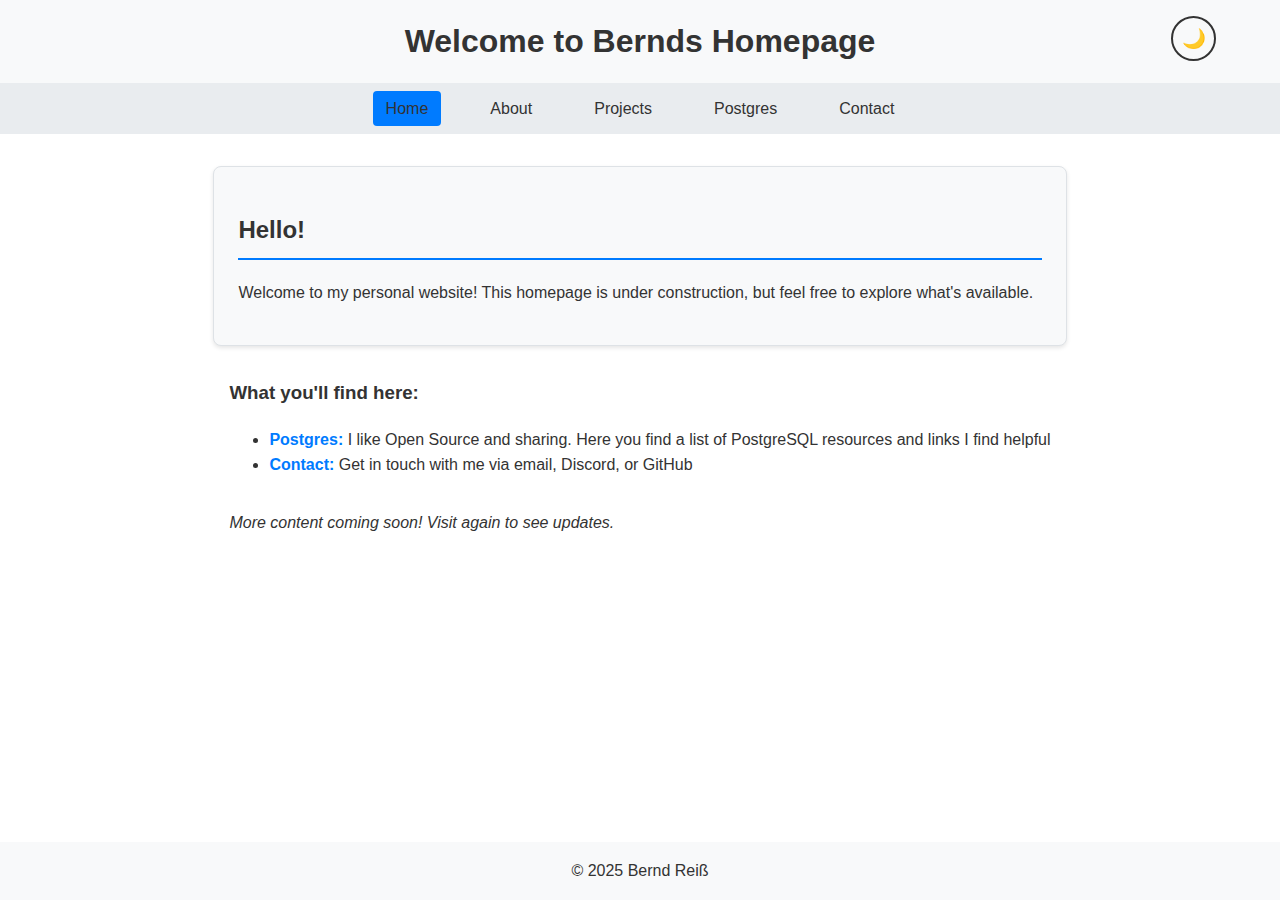
<file: resources/index.html>
<!DOCTYPE html>
<html lang="en">
<head>
  <meta charset="UTF-8" />
  <meta name="viewport" content="width=device-width, initial-scale=1.0" />
  <title>Bernd's Homepage</title>
  <link rel="stylesheet" href="styles.css?v=2.0.7">
  <script>
    // Set theme immediately and body background
    try {
      const savedTheme = localStorage.getItem('theme');
      const systemTheme = (window.matchMedia && window.matchMedia('(prefers-color-scheme: light)').matches) ? 'light' : 'dark';
      const theme = savedTheme || systemTheme;
      document.documentElement.setAttribute('data-theme', theme);
      document.write('<style>body{background-color:' + (theme === 'light' ? '#ffffff' : '#1a1a1a') + '!important;}</style>');
    } catch (e) {
      document.documentElement.setAttribute('data-theme', 'dark');
      document.write('<style>body{background-color:#1a1a1a!important;}</style>');
    }
  </script>
</head>
<body>
  <!-- Header will be inserted here by JavaScript -->
  <div id="header-placeholder"></div>
  
  <!-- Main content -->
  <main>
    <div class="page-intro">
      <h2>Hello!</h2>
      <p>Welcome to my personal website! This homepage is under construction, but feel free to explore what's available.</p>
    </div>
    
    <div class="container">
      <h3>What you'll find here:</h3>
      <ul>
        <li><a href="postgres.html"><strong>Postgres:</strong></a> I like Open Source and sharing. Here you find a list of PostgreSQL resources and links I find helpful</li>
        <li><a href="contact.html"><strong>Contact:</strong></a> Get in touch with me via email, Discord, or GitHub</li>
      </ul>
      
      <p class="mt-2">
        <em>More content coming soon! Visit again to see updates.</em>
      </p>
    </div>
  </main>
  
  <!-- Footer will be inserted here by JavaScript -->
  <div id="footer-placeholder"></div>

  <!-- Load shared components -->
  <script src="components.js?v=2.0.9"></script>
</body>
</html>
</file>
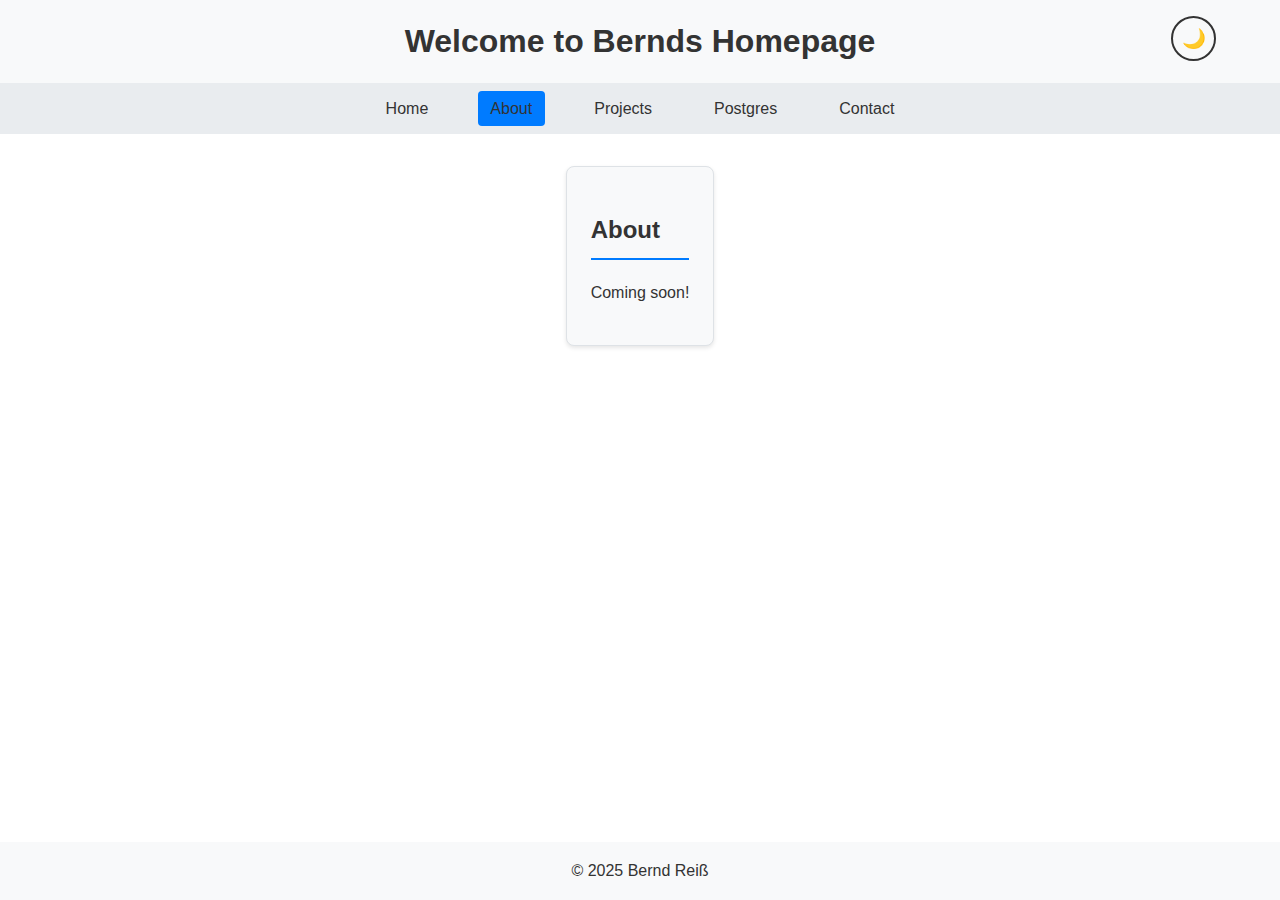
<file: resources/about.html>
<!DOCTYPE html>
<html lang="en">
<head>
  <meta charset="UTF-8" />
  <meta name="viewport" content="width=device-width, initial-scale=1.0" />
  <title>About - Bernd's Homepage</title>
  <link rel="stylesheet" href="styles.css?v=2.0.7">
  <script>
    // Set theme immediately and body background
    try {
      const savedTheme = localStorage.getItem('theme');
      const systemTheme = (window.matchMedia && window.matchMedia('(prefers-color-scheme: light)').matches) ? 'light' : 'dark';
      const theme = savedTheme || systemTheme;
      document.documentElement.setAttribute('data-theme', theme);
      document.write('<style>body{background-color:' + (theme === 'light' ? '#ffffff' : '#1a1a1a') + '!important;}</style>');
    } catch (e) {
      document.documentElement.setAttribute('data-theme', 'dark');
      document.write('<style>body{background-color:#1a1a1a!important;}</style>');
    }
  </script>
  <style>
    /* Add any page-specific styles here */
  </style>
</head>
<body>
  <!-- Header will be inserted here by JavaScript -->
  <div id="header-placeholder"></div>
  
  <!-- Main content -->
  <main>
    <div class="page-intro">
      <h2>About</h2>
      <p>Coming soon!</p>
    </div>

    <div class="container">
      <!-- Your page content goes here -->
      <p></p>
    </div>
  </main>
  
  <!-- Footer will be inserted here by JavaScript -->
  <div id="footer-placeholder"></div>

  <!-- Load shared components -->
  <script src="components.js?v=2.0.9"></script>
</body>
</html>
</file>
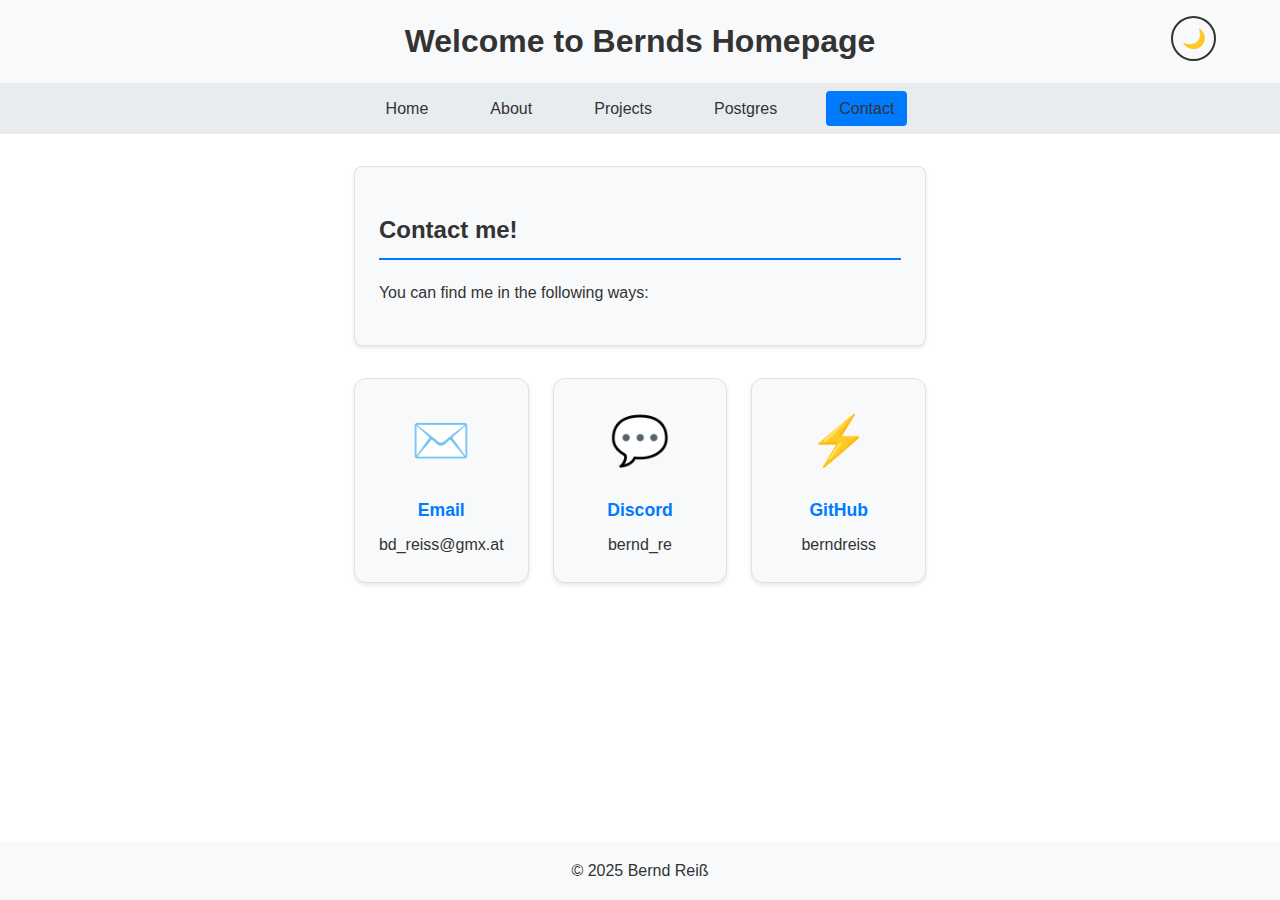
<file: resources/contact.html>
<!DOCTYPE html>
<html lang="en">
<head>
  <meta charset="UTF-8" />
  <meta name="viewport" content="width=device-width, initial-scale=1.0" />
  <title>Contact - Bernd's Homepage</title>
  <link rel="stylesheet" href="styles.css?v=2.0.10">
  <script>
    // Set theme immediately and body background
    try {
      const savedTheme = localStorage.getItem('theme');
      const systemTheme = (window.matchMedia && window.matchMedia('(prefers-color-scheme: light)').matches) ? 'light' : 'dark';
      const theme = savedTheme || systemTheme;
      document.documentElement.setAttribute('data-theme', theme);
      document.write('<style>body{background-color:' + (theme === 'light' ? '#ffffff' : '#1a1a1a') + '!important;}</style>');
    } catch (e) {
      document.documentElement.setAttribute('data-theme', 'dark');
      document.write('<style>body{background-color:#1a1a1a!important;}</style>');
    }
  </script>
  <style>
    .contact-cards {
      display: grid;
      grid-template-columns: repeat(auto-fit, minmax(250px, 1fr));
      gap: 1.5rem;
      margin-top: 2rem;
    }
    
    @media (min-width: 768px) {
      .contact-cards {
        grid-template-columns: repeat(3, 1fr);
      }
    }
    
    .contact-card {
      background-color: var(--card-bg);
      border: 1px solid var(--border-color);
      border-radius: 12px;
      padding: 1.5rem;
      text-align: center;
      transition: all 0.3s ease;
      box-shadow: 0 2px 4px var(--shadow-color);
      cursor: pointer;
      text-decoration: none;
      color: inherit;
      position: relative;
    }
    
    .contact-card:hover {
      transform: translateY(-4px);
      box-shadow: 0 6px 12px var(--shadow-color);
      border-color: var(--link-color);
      text-decoration: none;
    }
    
    .contact-card.non-link {
      cursor: default;
    }
    
    .contact-card.non-link:hover {
      cursor: pointer;
    }
    
    .contact-icon {
      font-size: 3rem;
      margin-bottom: 1rem;
      display: block;
    }
    
    .contact-label {
      font-size: 1.1rem;
      font-weight: bold;
      color: var(--link-color);
      margin-bottom: 0.5rem;
    }
    
    .contact-info {
      font-size: 1rem;
      color: var(--text-color);
    }
    
    .contact-info a {
      color: var(--link-color);
      text-decoration: none;
      transition: color 0.3s ease;
    }
    
    .contact-info a:hover {
      color: var(--link-hover-color);
      text-decoration: underline;
    }
    
    .contact-info {
      user-select: text;
      -webkit-user-select: text;
      -moz-user-select: text;
      -ms-user-select: text;
    }
    
    .selectable-text {
      user-select: text;
      -webkit-user-select: text;
      -moz-user-select: text;
      -ms-user-select: text;
      cursor: text;
    }
  </style>
</head>
<body>
  <!-- Header will be inserted here by JavaScript -->
  <div id="header-placeholder"></div>
  
  <!-- Main content -->
  <main>
    <div class="page-intro">
      <h2>Contact me!</h2>
      <p>You can find me in the following ways:</p>
    </div>
    
    <div class="contact-cards">
      <div class="contact-card">
        <a href="mailto:bd_reiss@gmx.at" style="position: absolute; top: 0; left: 0; right: 0; bottom: 0; z-index: 1;"></a>
        <div class="contact-icon">✉️</div>
        <div class="contact-label">Email</div>
        <div class="contact-info selectable-text" style="position: relative; z-index: 2;">bd_reiss@gmx.at</div>
      </div>
      
      <div class="contact-card non-link" onclick="navigator.clipboard.writeText('bernd_re'); alert('Discord username copied to clipboard!')">
        <div class="contact-icon">💬</div>
        <div class="contact-label">Discord</div>
        <div class="contact-info selectable-text">bernd_re</div>
      </div>
      
      <div class="contact-card">
        <a href="https://github.com/berndreiss" target="_blank" rel="noopener noreferrer" style="position: absolute; top: 0; left: 0; right: 0; bottom: 0; z-index: 1;"></a>
        <div class="contact-icon">⚡</div>
        <div class="contact-label">GitHub</div>
        <div class="contact-info selectable-text" style="position: relative; z-index: 2;">berndreiss</div>
      </div>
    </div>

    <div class="container">
      <!-- Your page content goes here -->
      <p></p>
    </div>
  </main>
  
  <!-- Footer will be inserted here by JavaScript -->
  <div id="footer-placeholder"></div>

  <!-- Load shared components -->
  <script src="components.js?v=2.0.10"></script>
</body>
</html>
</file>
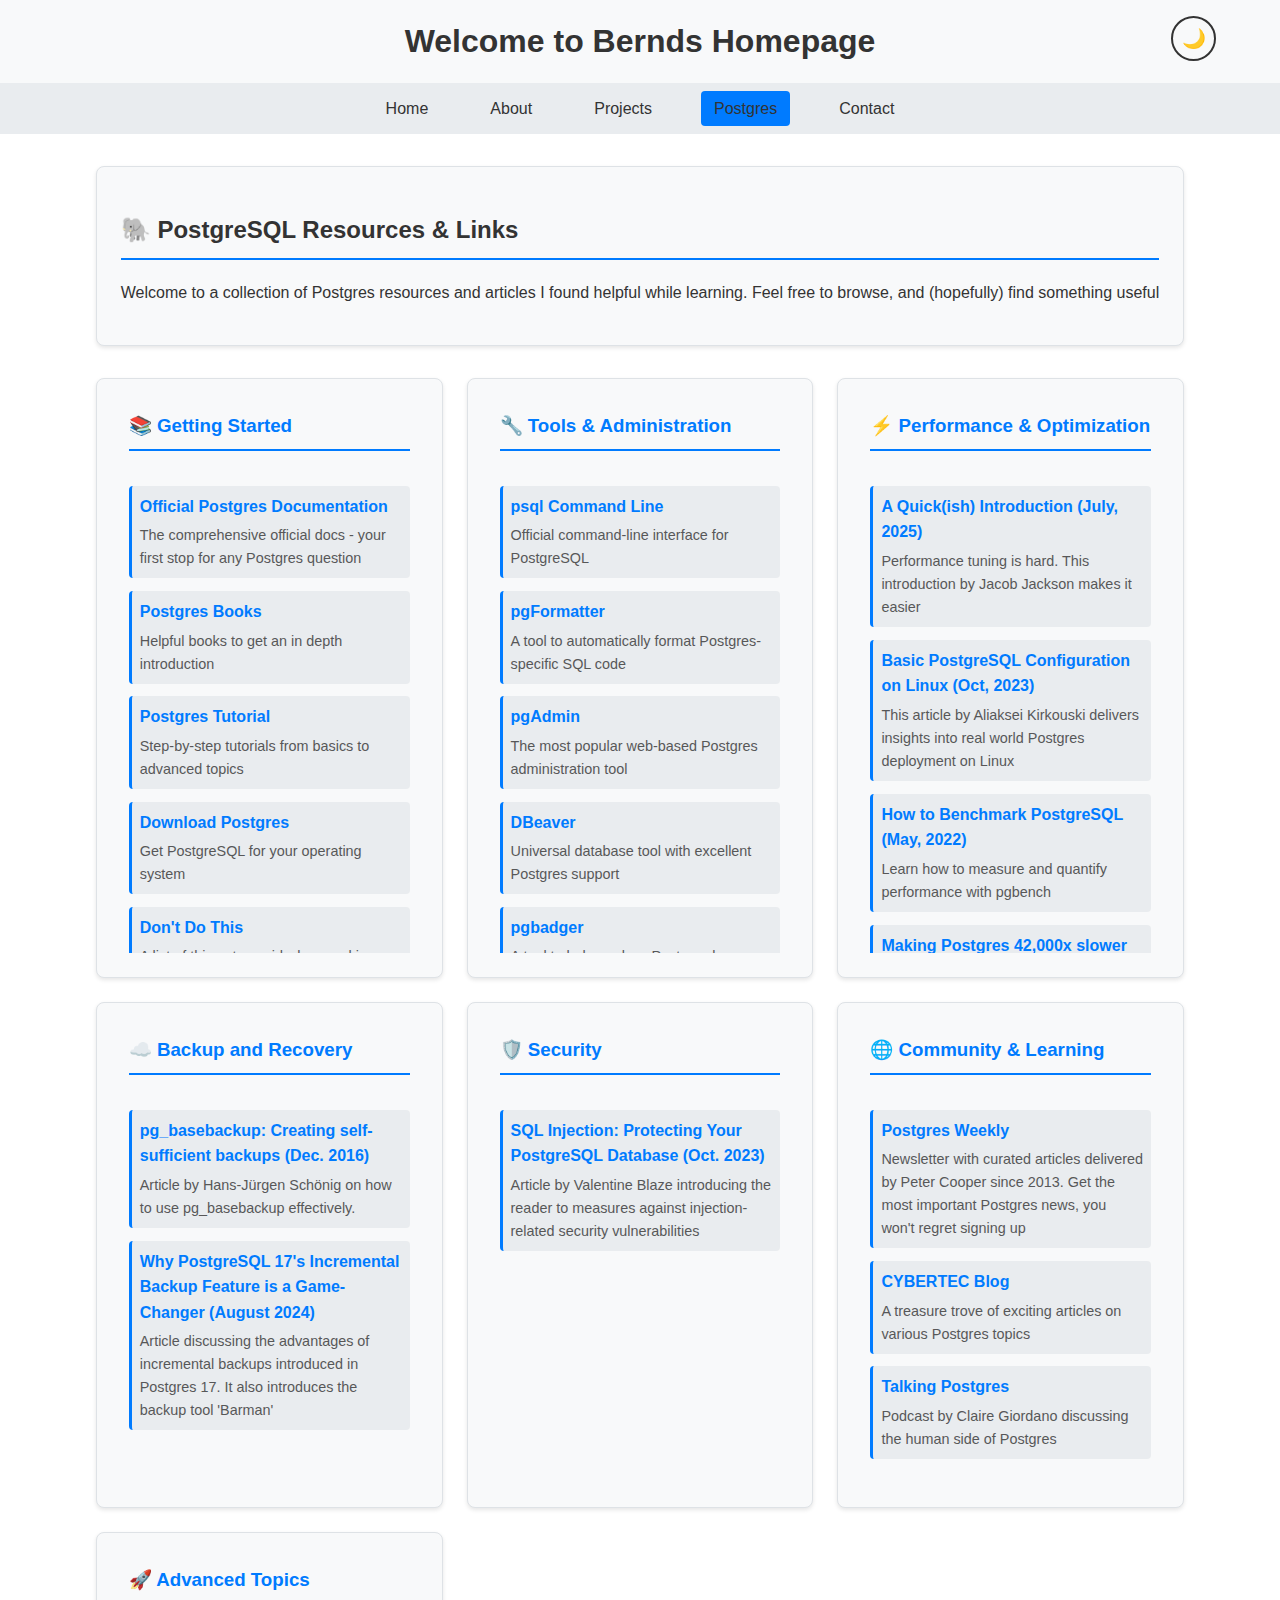
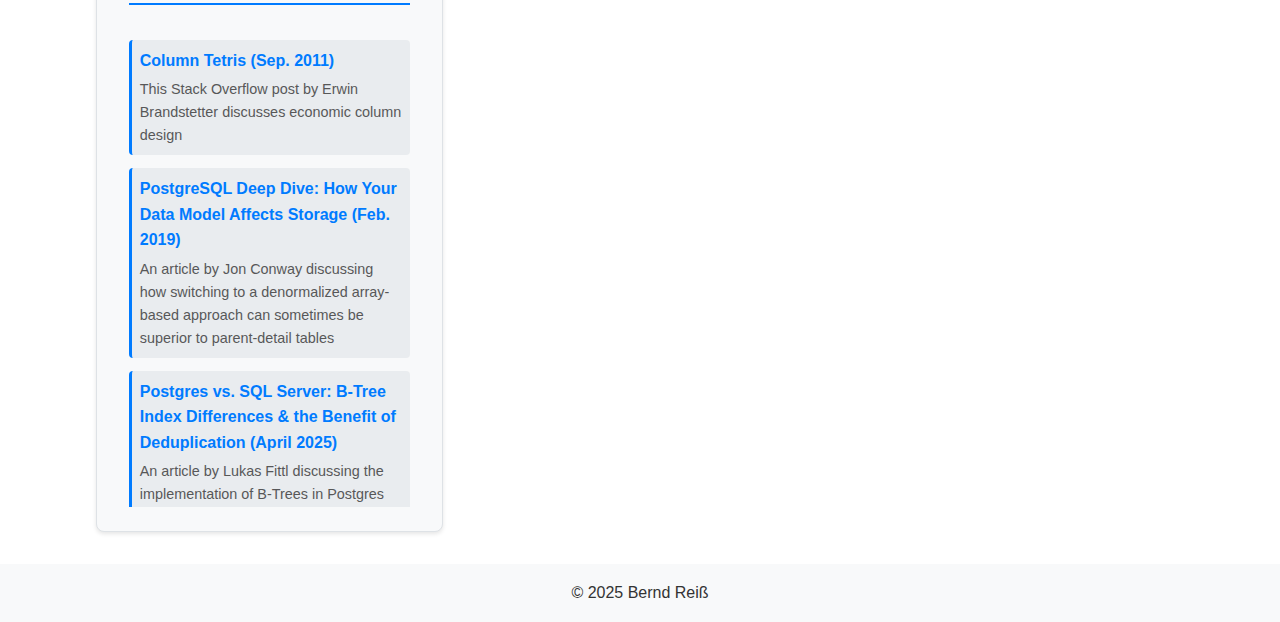
<file: resources/postgres.html>
<!DOCTYPE html>
<html lang="en">
<head>
  <meta charset="UTF-8" />
  <meta name="viewport" content="width=device-width, initial-scale=1.0" />
  <title>Postgres Resources - Bernds Homepage</title>
  <link rel="stylesheet" href="styles.css?v=2.0.7">
  <script>
    // Set theme immediately and body background
    try {
      const savedTheme = localStorage.getItem('theme');
      const systemTheme = (window.matchMedia && window.matchMedia('(prefers-color-scheme: light)').matches) ? 'light' : 'dark';
      const theme = savedTheme || systemTheme;
      document.documentElement.setAttribute('data-theme', theme);
      document.write('<style>body{background-color:' + (theme === 'light' ? '#ffffff' : '#1a1a1a') + '!important;}</style>');
    } catch (e) {
      document.documentElement.setAttribute('data-theme', 'dark');
      document.write('<style>body{background-color:#1a1a1a!important;}</style>');
    }
  </script>
  <style>
    /* Page-specific styles for Postgres resources - uses CSS variables for dark mode */
    
    .categories {
      display: grid;
      grid-template-columns: repeat(auto-fit, minmax(330px, 1fr));
      gap: 1.5rem;
      margin-top: 2rem;
    }
    
    .category {
      background-color: var(--card-bg);
      color: var(--text-color);
      border-radius: 8px;
      box-shadow: 0 2px 4px var(--shadow-color);
      border: 1px solid var(--border-color);
      transition: all 0.3s ease;
      max-height: 600px;
      overflow: hidden;
      display: flex;
      flex-direction: column;
    }
    
    .category-header {
      padding: 0.5rem 0.5rem 0 0.5rem;
      background-color: var(--card-bg);
      position: sticky;
      top: 0;
      z-index: 1;
    }
    
    .category-content {
      padding: 0 0.5rem 0.5rem 0.5rem;
      overflow-y: auto;
      flex: 1;
    }
    
    .category:hover {
      transform: translateY(-2px);
      box-shadow: 0 4px 8px var(--shadow-color);
    }
    
    .category h3 {
      color: var(--link-color);
      margin-top: 0;
      border-bottom: 2px solid var(--link-color);
      padding-bottom: 0.5rem;
    }
    
    .category ul {
      list-style: none;
      padding: 0;
    }
    
    .category li {
      margin: 0.8rem 0;
      padding: 0.5rem;
      background-color: var(--category-bg);
      border-radius: 4px;
      border-left: 3px solid var(--link-color);
      transition: background-color 0.3s ease;
    }
    
    .category a {
      color: var(--link-color);
      text-decoration: none;
      font-weight: bold;
      transition: color 0.3s ease;
    }
    
    .category a:hover {
      text-decoration: underline;
      color: var(--link-hover-color);
    }
    
    .description {
      font-size: 0.9rem;
      color: var(--text-color);
      opacity: 0.8;
      margin-top: 0.3rem;
    }
  </style>
</head>
<body>
  <!-- Header will be inserted here by JavaScript -->
  <div id="header-placeholder"></div>
  
  <!-- Main content -->
  <main>
    <div class="page-intro">
      <h2>🐘 PostgreSQL Resources & Links</h2>
      <p>Welcome to a collection of Postgres resources and articles I found helpful while learning. Feel free to browse, and (hopefully) find something useful</p>
    </div>

    <div class="categories">
      <div class="category">
        <div class="category-header">
          <h3>📚 Getting Started</h3>
        </div>
        <div class="category-content">
          <ul>
          <li>
            <a href="https://www.postgresql.org/docs/" target="_blank">Official Postgres Documentation</a>
            <div class="description">The comprehensive official docs - your first stop for any Postgres question</div>
          </li>
          <li>
            <a href="https://www.postgresql.org/docs/books/" target="_blank">Postgres Books</a>
            <div class="description">Helpful books to get an in depth introduction</div>
          </li>
          <li>
            <a href="https://www.postgresqltutorial.com/" target="_blank">Postgres Tutorial</a>
            <div class="description">Step-by-step tutorials from basics to advanced topics</div>
          </li>
          <li>
            <a href="https://www.postgresql.org/download/" target="_blank">Download Postgres</a>
            <div class="description">Get PostgreSQL for your operating system</div>
          </li>
          <li>
            <a href="https://wiki.postgresql.org/wiki/Don%27t_Do_This" target="_blank">Don't Do This</a>
            <div class="description">A list of things to avoid when working with Postgres</div>
          </li>
          <li>
            <a href="https://pgexercises.com/" target="_blank">Postgres Exercises</a>
            <div class="description">Interactive exercises to practice SQL and PostgreSQL features</div>
          </li>
          <li>
            <a href="https://smartpostgres.com/posts/announcing-early-access-to-the-stack-overflow-sample-database-download-for-postgres/" target="_blank">Download the Stack Overflow Sample Database for Postgres</a>
            <div class="description">If you want to play around with a real database setup, here, you find 6GB and 117GB dumps of the Stack Overflow database</div>
          </li>
          </ul>
        </div>
      </div>

      <div class="category">
        <div class="category-header">
          <h3>🔧 Tools & Administration</h3>
        </div>
        <div class="category-content">
          <ul>
          <li>
            <a href="https://www.postgresql.org/docs/current/app-psql.html" target="_blank">psql Command Line</a>
            <div class="description">Official command-line interface for PostgreSQL</div>
          </li>
          <li>
            <a href="https://github.com/darold/pgFormatter" target="_blank">pgFormatter</a>
            <div class="description">A tool to automatically format Postgres-specific SQL code</div>
          </li>
          <li>
            <a href="https://www.pgadmin.org/" target="_blank">pgAdmin</a>
            <div class="description">The most popular web-based Postgres administration tool</div>
          </li>
          <li>
            <a href="https://dbeaver.io/" target="_blank">DBeaver</a>
            <div class="description">Universal database tool with excellent Postgres support</div>
          </li>
          <li>
            <a href="https://github.com/darold/pgbadger" target="_blank">pgbadger</a>
            <div class="description">A tool to help analyze Postgres logs (including a cute mascot)</div>
          </li>
          <li>
            <a href="https://pgtune.leopard.in.ua/" target="_blank">PGTune</a>
            <div class="description">Calculate configuration for Postgres based on your hardware</div>
          </li>
          <li>
            <a href="https://www.postgresql.org/docs/current/pgbench.html" target="_blank">pgbench</a>
            <div class="description">Benchmark Postgres performance</div>
            </li>
          <li>
            <a href="https://github.com/reorg/pg_repack" target="_blank">pg_repack</a>
            <div class="description">"[A] PostgreSQL extension which lets you remove bloat from tables and indexes, and optionally restore the physical order of clustered indexes."</div>
          </li>
          </ul>
        </div>
      </div>

      <div class="category">
        <div class="category-header">
          <h3>⚡ Performance & Optimization</h3>
        </div>
        <div class="category-content">
        <ul>
          <li>
            <a href="https://byteofdev.com/posts/tuning-postgres-intro/" target="_blank">A Quick(ish) Introduction (July, 2025)</a>
              <div class="description">Performance tuning is hard. This introduction by Jacob Jackson makes it easier</div>
          </li>
          <li>
            <a href="https://medium.com/@crushby/basic-postgresql-configuration-on-linux-660/cbce4c7b8" target="_blank">Basic PostgreSQL Configuration on Linux (Oct, 2023)</a>
            <div class="description">This article by Aliaksei Kirkouski delivers insights into real world Postgres deployment on Linux</div>
          </li>
          <li> 
            <a href="https://severalnines.com/blog/benchmarking-postgresql-performance/" target="_blank">How to Benchmark PostgreSQL (May, 2022)</a>
            <div class="description">Learn how to measure and quantify performance with pgbench</div>
          </li>
          <li>
            <a href="https://byteofdev.com/posts/making-postgres-slow/" target="_blank">Making Postgres 42,000x slower (July, 2025)</a>
            <div class="description">How slow can you make Postgres? An article by Jacob Jackson exploring performance tuning by shifting the perspective</div>
          </li>
          <li>
            <a href="https://querysharp.com/blog/how-to-optimize-like-queries-postgresql" target="_blank">How to Optimise PostgreSQL LIKE and ILIKE Queries for Blazing-Fast Searches (July 2025)</a>
            <div class="description">This article talks about ways you can effectively index for searches using like and ilike</div>
          </li>
          <li>
            <a href="https://stackoverflow.com/questions/1566717/postgresql-like-query-performance-variations/13452528#13452528" target="_blank">PostgreSQL LIKE query performance variations (Nov. 2012)</a>
              <div class="description">This Stack Overflow post by Erwin Brandstetter discusses optimal scenarios for different indexes when it comes to wildcards</div>
          </li>
          <li>
            <a href="https://www.cybertec-postgresql.com/en/per-tablespace-storage-parameters/" target="_blank">Per-tablespace storage parameters (Oct. 2013)</a>
            <div class="description">Article by Hans-Jürgen Schönig about making use of tablespaces to 'trick' the optimizer in better handling tables expected to be uncached</div>
          </li>
          </ul>
        </div>
      </div>

      <div class="category">
        <div class="category-header">
          <h3>☁️ Backup and Recovery</h3>
        </div>
        <div class="category-content">
        <ul>
          <li>
            <a href="https://www.cybertec-postgresql.com/en/pg_basebackup-creating-self-sufficient-backups/" target="_blank">pg_basebackup: Creating self-sufficient backups (Dec. 2016)</a>
            <div class="description">Article by Hans-Jürgen Schönig on how to use pg_basebackup effectively.</div>
          </li>
          <li>
            <a href="https://www.enterprisedb.com/blog/why-postgresql-17s-incremental-backup-feature-game-changer" target="_blank">Why PostgreSQL 17's Incremental Backup Feature is a Game-Changer (August 2024)</a>
            <div class="description">Article discussing the advantages of incremental backups introduced in Postgres 17. It also introduces the backup tool 'Barman'</div>
          </li>
          </ul>
        </div>
      </div>

      <div class="category">
        <div class="category-header">
          <h3>🛡️ Security</h3>
        </div>
        <div class="category-content">
        <ul>
          <li>
            <a href="https://medium.com/@V-Blaze/sql-injection-protecting-your-postgresql-database-ce8c0cc43685" target="_blank">SQL Injection: Protecting Your PostgreSQL Database (Oct. 2023)</a>
            <div class="description">Article by Valentine Blaze introducing the reader to measures against injection-related security vulnerabilities</div>
          </li>
          </ul>
        </div>
      </div>

      <div class="category">
        <div class="category-header">
          <h3>🌐 Community & Learning</h3>
        </div>
        <div class="category-content">
        <ul>
          <li>
            <a href="https://postgresweekly.com/" target="_blank">Postgres Weekly</a>
            <div class="description">Newsletter with curated articles delivered by Peter Cooper since 2013. Get the most important Postgres news, you won't regret signing up</div>
          </li>
          <li>
            <a href="https://www.cybertec-postgresql.com/en/postgresql-blog/" target="_blank">CYBERTEC Blog</a>
            <div class="description">A treasure trove of exciting articles on various Postgres topics</div>
          </li>
          <li>
            <a href="https://talkingpostgres.com/" target="_blank">Talking Postgres</a>
            <div class="description">Podcast by Claire Giordano discussing the human side of Postgres</div>
          </li>
          </ul>
        </div>
      </div>

      <div class="category">
        <div class="category-header">
          <h3>🚀 Advanced Topics</h3>
        </div>
        <div class="category-content">
        <ul>
          <li>
            <a href="https://stackoverflow.com/questions/2966524/calculating-and-saving-space-in-postgresql/7431468#7431468" target="_blank">Column Tetris (Sep. 2011)</a>
            <div class="description">This Stack Overflow post by Erwin Brandstetter discusses economic column design</div>
          </li>
          <li>
            <a href="https://www.crunchydata.com/blog/how-your-postgresql-data-model-affects-storage" target="_blank">PostgreSQL Deep Dive: How Your Data Model Affects Storage (Feb. 2019)</a>
            <div class="description">An article by Jon Conway discussing how switching to a denormalized array-based approach can sometimes be superior to parent-detail tables</div>
          </li>
          <li>
            <a href="https://pganalyze.com/blog/postgresql-vs-sql-server-btree-index-deduplication#:~:text=Both%20PostgreSQL%20and%20Microsoft%20SQL,in%20subtle%20but%20important%20ways" target="_blank">Postgres vs. SQL Server: B-Tree Index Differences & the Benefit of Deduplication (April 2025)</a>
            <div class="description">An article by Lukas Fittl discussing the implementation of B-Trees in Postgres and its implications</div>
          </li>
          <li>
            <a href="" target="_blank"></a>
            <div class="description"></div>
          </li>
          </ul>
        </div>
      </div>
    </div>
  </main>
  
  <!-- Footer will be inserted here by JavaScript -->
  <div id="footer-placeholder"></div>

  <!-- Load shared components -->
  <script src="components.js?v=2.0.9"></script>
</body>
</html>
</file>
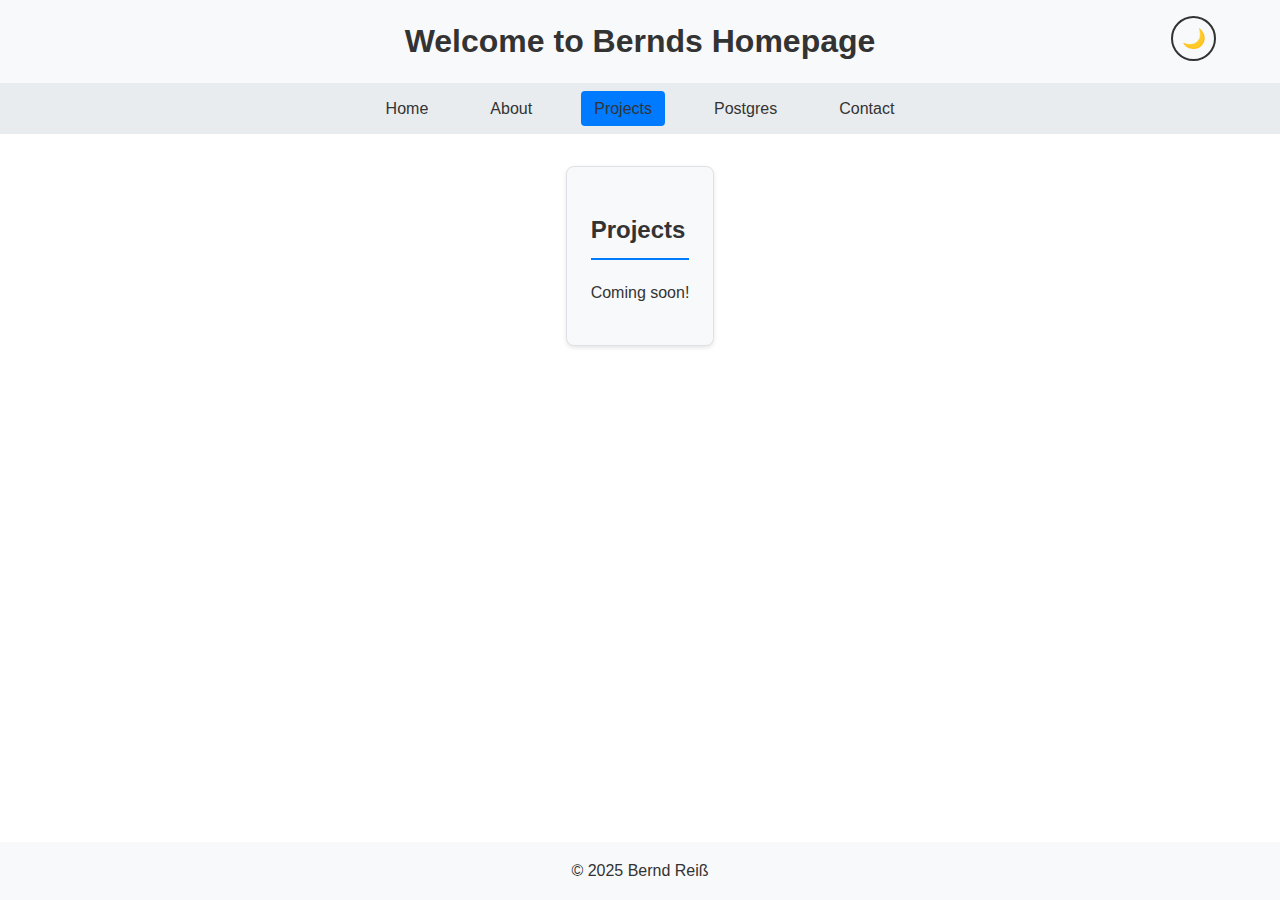
<file: resources/projects.html>
<!DOCTYPE html>
<html lang="en">
<head>
  <meta charset="UTF-8" />
  <meta name="viewport" content="width=device-width, initial-scale=1.0" />
  <title>Projects - Bernd's Homepage</title>
  <link rel="stylesheet" href="styles.css?v=2.0.7">
  <script>
    // Set theme immediately and body background
    try {
      const savedTheme = localStorage.getItem('theme');
      const systemTheme = (window.matchMedia && window.matchMedia('(prefers-color-scheme: light)').matches) ? 'light' : 'dark';
      const theme = savedTheme || systemTheme;
      document.documentElement.setAttribute('data-theme', theme);
      document.write('<style>body{background-color:' + (theme === 'light' ? '#ffffff' : '#1a1a1a') + '!important;}</style>');
    } catch (e) {
      document.documentElement.setAttribute('data-theme', 'dark');
      document.write('<style>body{background-color:#1a1a1a!important;}</style>');
    }
  </script>
  <style>
    /* Add any page-specific styles here */
  </style>
</head>
<body>
  <!-- Header will be inserted here by JavaScript -->
  <div id="header-placeholder"></div>
  
  <!-- Main content -->
  <main>
    <div class="page-intro">
      <h2>Projects</h2>
      <p>Coming soon!</p>
    </div>

    <div class="container">
      <!-- Your page content goes here -->
      <p></p>
    </div>
  </main>
  
  <!-- Footer will be inserted here by JavaScript -->
  <div id="footer-placeholder"></div>

  <!-- Load shared components -->
  <script src="components.js?v=2.0.9"></script>
</body>
</html>
</file>
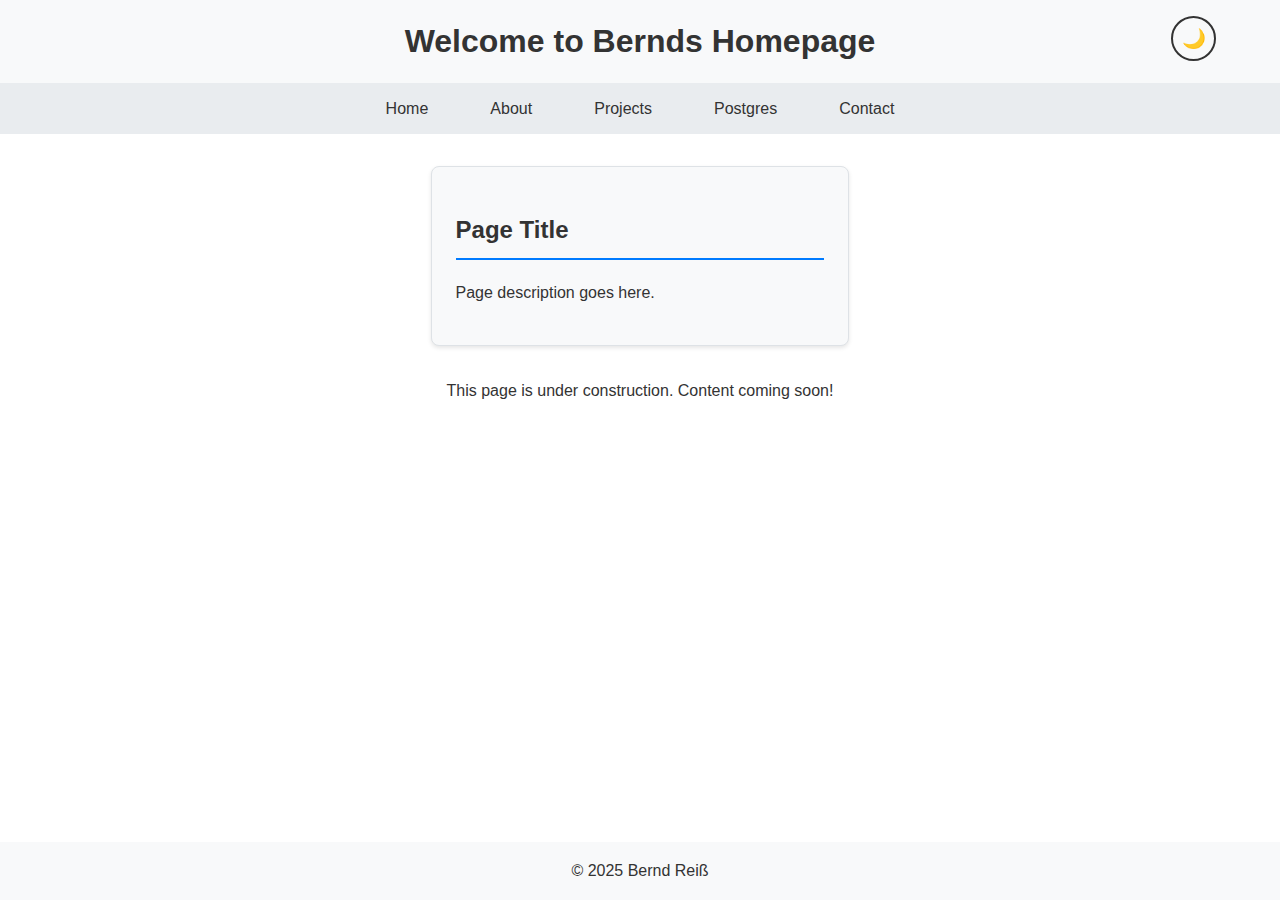
<file: resources/template.html>
<!DOCTYPE html>
<html lang="en">
<head>
  <meta charset="UTF-8" />
  <meta name="viewport" content="width=device-width, initial-scale=1.0" />
  <title>Page Title - Bernd's Homepage</title>
  <link rel="stylesheet" href="styles.css?v=2.0.7">
  <script>
    // Set theme immediately and body background
    try {
      const savedTheme = localStorage.getItem('theme');
      const systemTheme = (window.matchMedia && window.matchMedia('(prefers-color-scheme: light)').matches) ? 'light' : 'dark';
      const theme = savedTheme || systemTheme;
      document.documentElement.setAttribute('data-theme', theme);
      document.write('<style>body{background-color:' + (theme === 'light' ? '#ffffff' : '#1a1a1a') + '!important;}</style>');
    } catch (e) {
      document.documentElement.setAttribute('data-theme', 'dark');
      document.write('<style>body{background-color:#1a1a1a!important;}</style>');
    }
  </script>
  <style>
    /* Add any page-specific styles here */
  </style>
</head>
<body>
  <!-- Header will be inserted here by JavaScript -->
  <div id="header-placeholder"></div>
  
  <!-- Main content -->
  <main>
    <div class="page-intro">
      <h2>Page Title</h2>
      <p>Page description goes here.</p>
    </div>

    <div class="container">
      <!-- Your page content goes here -->
      <p>This page is under construction. Content coming soon!</p>
    </div>
  </main>
  
  <!-- Footer will be inserted here by JavaScript -->
  <div id="footer-placeholder"></div>

  <!-- Load shared components -->
  <script src="components.js?v=2.0.9"></script>
</body>
</html>
</file>
<file: resources/styles.css>
/* styles.css - Shared website styles with dark mode */

/* CSS Custom Properties for theming */
:root {
  /* Dark mode (default) */
  --bg-color: #1a1a1a;
  --text-color: #e0e0e0;
  --header-bg: #2d2d2d;
  --header-text: #ffffff;
  --nav-bg: #3d3d3d;
  --nav-text: #e0e0e0;
  --nav-hover-bg: #4d4d4d;
  --nav-active-bg: #4a90c2;
  --main-bg: #2d2d2d;
  --border-color: #555;
  --shadow-color: rgba(0,0,0,0.3);
  --link-color: #66b3ff;
  --link-hover-color: #4da6ff;
  --footer-bg: #2d2d2d;
  --footer-text: #e0e0e0;
  --card-bg: #3d3d3d;
  --category-bg: #4a4a4a;
}

/* Light mode */
[data-theme="light"] {
  --bg-color: #ffffff;
  --text-color: #333333;
  --header-bg: #f8f9fa;
  --header-text: #333333;
  --nav-bg: #e9ecef;
  --nav-text: #333333;
  --nav-hover-bg: #dee2e6;
  --nav-active-bg: #007bff;
  --main-bg: #ffffff;
  --border-color: #dee2e6;
  --shadow-color: rgba(0,0,0,0.1);
  --link-color: #007bff;
  --link-hover-color: #0056b3;
  --footer-bg: #f8f9fa;
  --footer-text: #333333;
  --card-bg: #f8f9fa;
  --category-bg: #e9ecef;
}

/* Base styles */
* {
  box-sizing: border-box;
}

/* Initial page background - set before theme loads to prevent flash */
html {
  background-color: #1a1a1a; /* Dark by default */
}

html[data-theme="light"] {
  background-color: #ffffff; /* White for light mode */
}

body {
  font-family: Arial, sans-serif;
  margin: 0;
  padding: 0;
  background-color: var(--bg-color);
  color: var(--text-color);
  line-height: 1.6;
  transition: background-color 0.3s ease, color 0.3s ease;
  min-height: 100vh;
  display: flex;
  flex-direction: column;
}

/* Header styles */
header {
  background-color: var(--header-bg);
  color: var(--header-text);
  padding: 1rem;
  text-align: center;
  position: relative;
  transition: background-color 0.3s ease;
}

header h1 {
  margin: 0;
  font-size: 2rem;
}

/* Theme toggle button */
.theme-toggle {
  position: absolute;
  top: 1rem;
  right: 1rem;
  background: none;
  border: 2px solid var(--header-text);
  border-radius: 50%;
  width: 45px;
  height: 45px;
  cursor: pointer;
  font-size: 1.2rem;
  color: var(--header-text);
  transition: all 0.3s ease;
  display: flex;
  align-items: center;
  justify-content: center;
}

.theme-toggle:hover {
  background-color: var(--nav-hover-bg);
  transform: scale(1.1);
}

.theme-toggle:focus {
  outline: 2px solid var(--nav-active-bg);
  outline-offset: 2px;
}

/* Navigation styles */
nav {
  background-color: var(--nav-bg);
  padding: 0.5rem;
  text-align: center;
  transition: background-color 0.3s ease;
}

nav a {
  color: var(--nav-text);
  margin: 0 1rem;
  text-decoration: none;
  padding: 0.3rem 0.8rem;
  border-radius: 4px;
  transition: all 0.3s ease;
  display: inline-block;
}

nav a:hover {
  background-color: var(--nav-hover-bg);
  text-decoration: none;
}

nav a.active {
  background-color: var(--nav-active-bg);
}

/* Main content styles */
main {
  padding: 2rem;
  max-width: 1200px;
  margin: 0 auto;
  flex: 1;
}

main h2 {
  color: var(--text-color);
  border-bottom: 2px solid var(--link-color);
  padding-bottom: 0.5rem;
}

main h3 {
  color: var(--text-color);
}

main p {
  margin-bottom: 1rem;
  color: var(--text-color);
}

main a {
  color: var(--link-color);
  text-decoration: none;
  transition: color 0.3s ease;
}

main a:hover {
  text-decoration: underline;
  color: var(--link-hover-color);
}

main ul li {
  color: var(--text-color);
}

/* Footer styles */
footer {
  background-color: var(--footer-bg);
  color: var(--footer-text);
  text-align: center;
  padding: 1rem;
  transition: background-color 0.3s ease;
  margin-top: auto;
}

footer p {
  margin: 0;
}

/* Card and component styles */
.page-intro {
  background-color: var(--card-bg);
  color: var(--text-color);
  padding: 1.5rem;
  border-radius: 8px;
  margin-bottom: 2rem;
  box-shadow: 0 2px 4px var(--shadow-color);
  border: 1px solid var(--border-color);
  transition: all 0.3s ease;
}

.category {
  background-color: var(--card-bg);
  color: var(--text-color);
  padding: 1.5rem;
  border-radius: 8px;
  box-shadow: 0 2px 4px var(--shadow-color);
  border: 1px solid var(--border-color);
  transition: all 0.3s ease;
}

.category:hover {
  transform: translateY(-2px);
  box-shadow: 0 4px 8px var(--shadow-color);
}

.category h3 {
  color: var(--link-color);
  margin-top: 0;
  border-bottom: 2px solid var(--link-color);
  padding-bottom: 0.5rem;
}

.category ul {
  list-style: none;
  padding: 0;
}

.category li {
  margin: 0.8rem 0;
  padding: 0.5rem;
  background-color: var(--category-bg);
  border-radius: 4px;
  border-left: 3px solid var(--link-color);
  transition: background-color 0.3s ease;
}

.category a {
  color: var(--link-color);
  text-decoration: none;
  font-weight: bold;
}

.category a:hover {
  text-decoration: underline;
  color: var(--link-hover-color);
}

.description {
  font-size: 0.9rem;
  color: var(--text-color);
  opacity: 0.8;
  margin-top: 0.3rem;
}

/* Categories grid layout */
.categories {
  display: grid;
  grid-template-columns: repeat(auto-fit, minmax(300px, 1fr));
  gap: 1.5rem;
  margin-top: 2rem;
}

/* Responsive design */
@media (max-width: 768px) {
  .theme-toggle {
    top: 0.5rem;
    right: 0.5rem;
    width: 40px;
    height: 40px;
    font-size: 1rem;
  }
  
  nav a {
    display: block;
    margin: 0.2rem 0;
    padding: 0.5rem;
  }
  
  main {
    padding: 1rem;
  }
  
  header h1 {
    font-size: 1.5rem;
    padding-right: 50px; /* Make space for theme toggle */
  }

  .categories {
    grid-template-columns: 1fr;
    gap: 1rem;
  }
}

/* Utility classes */
.container {
  max-width: 1200px;
  margin: 0 auto;
  padding: 0 1rem;
}

.text-center {
  text-align: center;
}

.mt-2 {
  margin-top: 2rem;
}

.mb-2 {
  margin-bottom: 2rem;
}

/* Smooth transitions for theme switching */
* {
  transition: background-color 0.3s ease, color 0.3s ease, border-color 0.3s ease;
}

/* Focus styles for accessibility */
button:focus,
a:focus {
  outline: 2px solid var(--link-color);
  outline-offset: 2px;
}

/* Selection colors */
::selection {
  background-color: var(--link-color);
  color: white;
}
</file>
